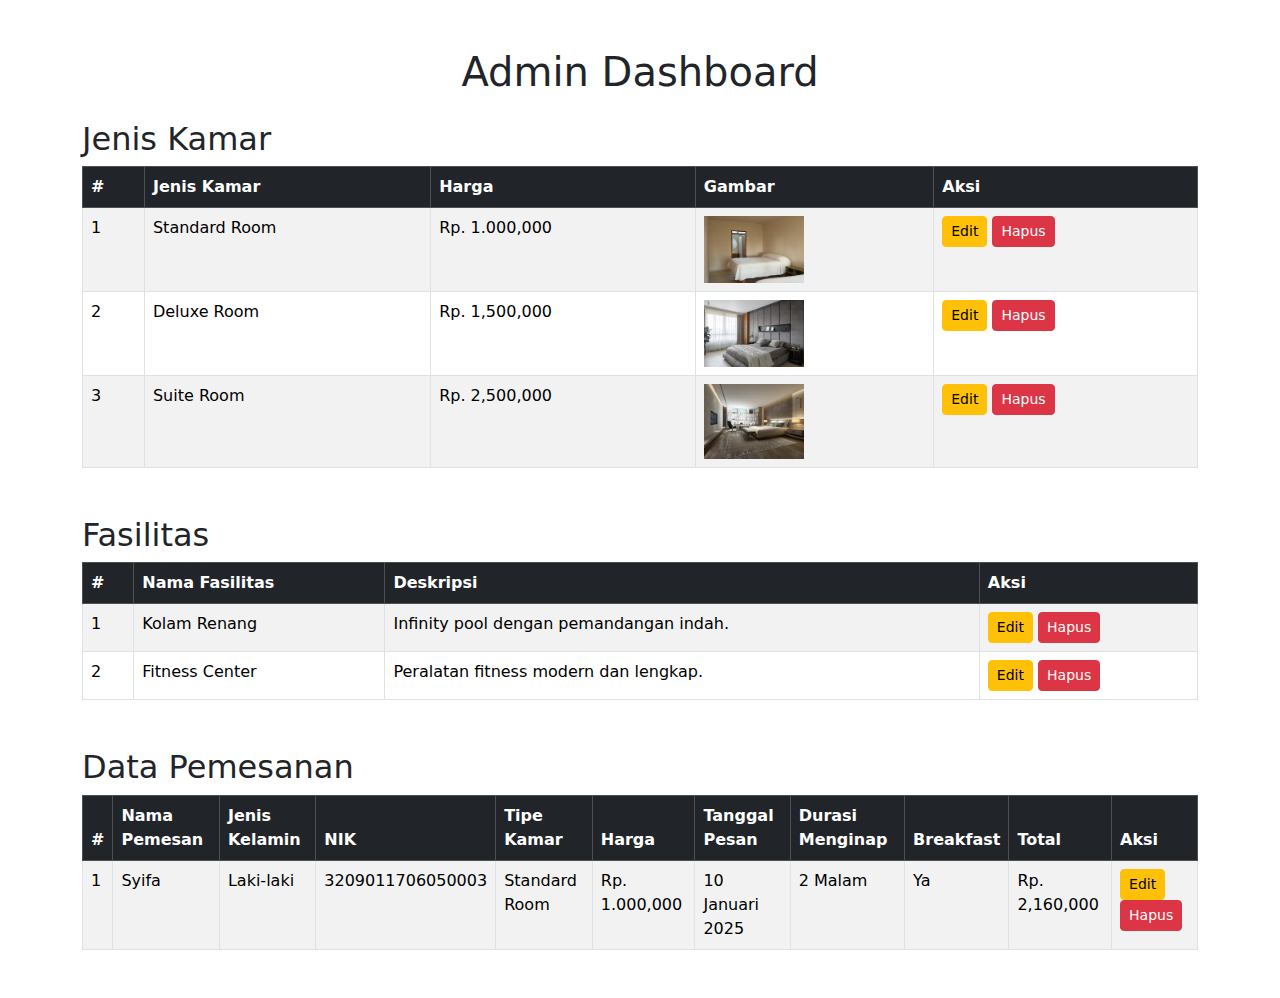
<file: Hotelku.com - Syifa/admin.html>
<!DOCTYPE html>
<html lang="en">
<head>
    <meta charset="UTF-8">
    <meta name="viewport" content="width=device-width, initial-scale=1.0">
    <title>Admin Dashboard</title>
    <link href="https://cdn.jsdelivr.net/npm/bootstrap@5.3.0/dist/css/bootstrap.min.css" rel="stylesheet">
</head>
<body>
    <div class="container my-5">
        <h1 class="text-center mb-4">Admin Dashboard</h1>

        <!-- Tabel Jenis Kamar -->
        <div class="mb-5">
            <h2>Jenis Kamar</h2>
            <table class="table table-bordered table-striped">
                <thead class="table-dark">
                    <tr>
                        <th>#</th>
                        <th>Jenis Kamar</th>
                        <th>Harga</th>
                        <th>Gambar</th>
                        <th>Aksi</th>
                    </tr>
                </thead>
                <tbody>
                    <tr>
                        <td>1</td>
                        <td>Standard Room</td>
                        <td>Rp. 1.000,000</td>
                        <td><img src="assets/Standard.avif" alt="Standard Room" style="width: 100px; height: auto;"></td>
                        <td>
                            <button class="btn btn-warning btn-sm">Edit</button>
                            <button class="btn btn-danger btn-sm">Hapus</button>
                        </td>
                    </tr>
                    <tr>
                        <td>2</td>
                        <td>Deluxe Room</td>
                        <td>Rp. 1,500,000</td>
                        <td><img src="assets/Deluxe.avif" alt="Deluxe Room" style="width: 100px; height: auto;"></td>
                        <td>
                            <button class="btn btn-warning btn-sm">Edit</button>
                            <button class="btn btn-danger btn-sm">Hapus</button>
                        </td>
                    </tr>
                    <tr>
                        <td>3</td>
                        <td>Suite Room</td>
                        <td>Rp. 2,500,000</td>
                        <td><img src="assets/Suite.avif" alt="Suite Room" style="width: 100px; height: auto;"></td>
                        <td>
                            <button class="btn btn-warning btn-sm">Edit</button>
                            <button class="btn btn-danger btn-sm">Hapus</button>
                        </td>
                    </tr>
                </tbody>
            </table>
        </div>

        <!-- Tabel Fasilitas -->
        <div class="mb-5">
            <h2>Fasilitas</h2>
            <table class="table table-bordered table-striped">
                <thead class="table-dark">
                    <tr>
                        <th>#</th>
                        <th>Nama Fasilitas</th>
                        <th>Deskripsi</th>
                        <th>Aksi</th>
                    </tr>
                </thead>
                <tbody>
                    <tr>
                        <td>1</td>
                        <td>Kolam Renang</td>
                        <td>Infinity pool dengan pemandangan indah.</td>
                        <td>
                            <button class="btn btn-warning btn-sm">Edit</button>
                            <button class="btn btn-danger btn-sm">Hapus</button>
                        </td>
                    </tr>
                    <tr>
                        <td>2</td>
                        <td>Fitness Center</td>
                        <td>Peralatan fitness modern dan lengkap.</td>
                        <td>
                            <button class="btn btn-warning btn-sm">Edit</button>
                            <button class="btn btn-danger btn-sm">Hapus</button>
                        </td>
                    </tr>
                </tbody>
            </table>
        </div>

        <!-- Tabel Data Pemesanan -->
        <div class="mb-5">
            <h2>Data Pemesanan</h2>
            <table class="table table-bordered table-striped">
                <thead class="table-dark">
                    <tr>
                        <th>#</th>
                        <th>Nama Pemesan</th>
                        <th>Jenis Kelamin</th>
                        <th>NIK</th>
                        <th>Tipe Kamar</th>
                        <th>Harga</th>
                        <th>Tanggal Pesan</th>
                        <th>Durasi Menginap</th>
                        <th>Breakfast</th>
                        <th>Total</th>
                        <th>Aksi</th>
                    </tr>
                </thead>
                <tbody>
                    <tr>
                        <td>1</td>
                        <td>Syifa</td>
                        <td>Laki-laki</td>
                        <td>3209011706050003</td>
                        <td>Standard Room</td>
                        <td>Rp. 1.000,000</td>
                        <td>10 Januari 2025</td>
                        <td>2 Malam</td>
                        <td>Ya</td>
                        <td>Rp. 2,160,000</td>
                        <td>
                            <button class="btn btn-warning btn-sm">Edit</button>
                            <button class="btn btn-danger btn-sm">Hapus</button>
                        </td>
                    </tr>
                   
        
    </div>

    <script src="https://cdn.jsdelivr.net/npm/bootstrap@5.3.0/dist/js/bootstrap.bundle.min.js"></script>
</body>
</html>
</file>
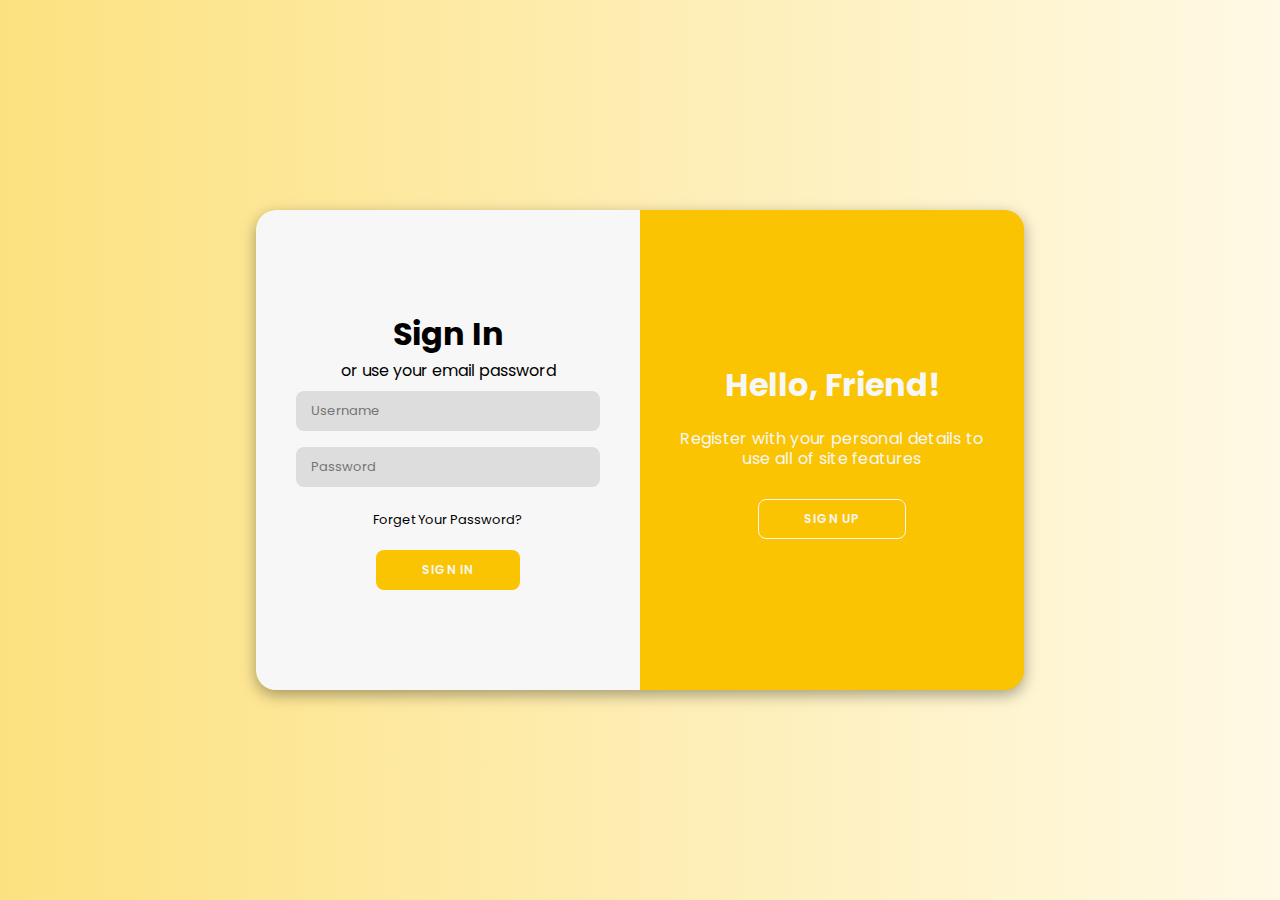
<file: Hotelku.com - Syifa/login.html>
<!DOCTYPE html>
<html lang="en">

<head>
    <meta charset="UTF-8">
    <meta name="viewport" content="width=device-width, initial-scale=1.0">
    <link rel="stylesheet" href="https://cdnjs.cloudflare.com/ajax/libs/font-awesome/6.4.2/css/all.min.css">
    <link rel="stylesheet" href="styles.css">
    <title>Modern Login Page | AsmrProg</title>
</head>

<body class="body_login">

    <div class="container" id="container">
        <div class="form-container sign-up">
            <form id="registerForm">
                <h1>Create Account</h1>
                <span>or use your email for registration</span>
                <input type="text" id="registerName" placeholder="Name" required>
                <input type="email" id="registerEmail" placeholder="Email" required>
                <input type="password" id="registerPassword" placeholder="Password" required>
                <button type="submit">Sign Up</button>
            </form>
        </div>
        <div class="form-container sign-in">
            <form id="loginForm">
                <h1>Sign In</h1>
                <span>or use your email password</span>
                <input type="text" id="loginUsername" placeholder="Username" required>
                <input type="password" id="loginPassword" placeholder="Password" required>
                <a href="#">Forget Your Password?</a>
                <button type="submit">Sign In</button>
            </form>
        </div>
        <div class="toggle-container">
            <div class="toggle">
                <div class="toggle-panel toggle-left">
                    <h1>Welcome Back!</h1>
                    <p>Enter your personal details to use all of site features</p>
                    <button class="hidden" id="login">Sign In</button>
                </div>
                <div class="toggle-panel toggle-right">
                    <h1>Hello, Friend!</h1>
                    <p>Register with your personal details to use all of site features</p>
                    <button class="hidden" id="register">Sign Up</button>
                </div>
            </div>
        </div>
    </div>

    <script>
        const container = document.getElementById('container');
        const registerBtn = document.getElementById('register');
        const loginBtn = document.getElementById('login');

        registerBtn.addEventListener('click', () => {
            container.classList.add("active");
        });

        loginBtn.addEventListener('click', () => {
            container.classList.remove("active");
        });

        // Login Form Validation
        document.getElementById('loginForm').addEventListener('submit', function (e) {
            e.preventDefault();
            const username = document.getElementById('loginUsername').value;
            const password = document.getElementById('loginPassword').value;

            if (username === 'admin' && password === 'admin1234') {
                alert('Login successful!');
                window.location.href = 'admin.html';
            } else {
                alert('Invalid username or password!');
            }
        });

        // Register Form Validation
        document.getElementById('registerForm').addEventListener('submit', function (e) {
            e.preventDefault();
            const name = document.getElementById('registerName').value;
            const email = document.getElementById('registerEmail').value;
            const password = document.getElementById('registerPassword').value;

            if (name && email && password) {
                alert('Registration successful!');
                window.location.href = 'admin.html';
            } else {
                alert('Please fill in all the fields.');
            }
        });
    </script>
</body>
</html>
</file>
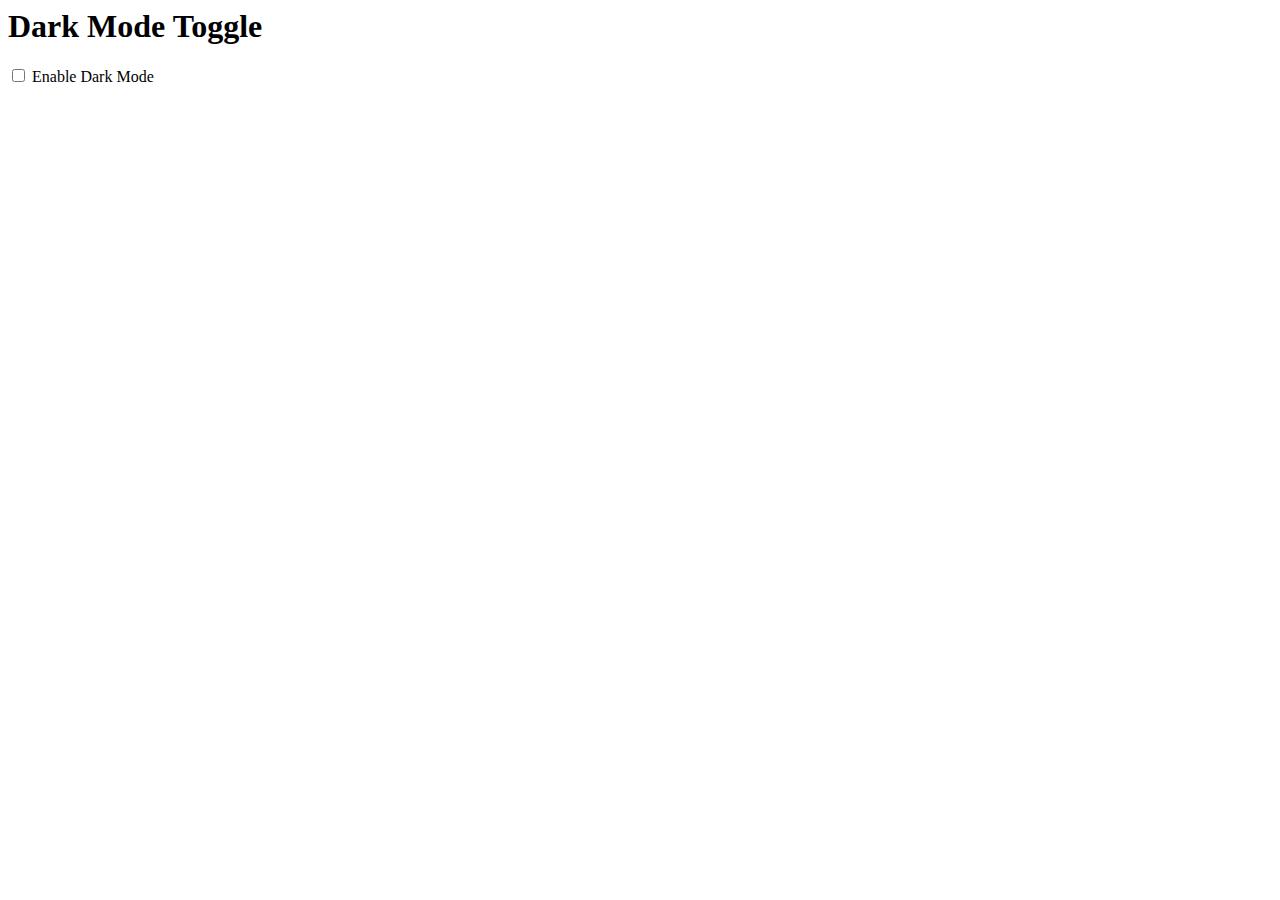
<file: Hotelku.com - Syifa/latihan/draft2.html>
<body>
  <div class="container">
    <h1>Dark Mode Toggle</h1>
    <div class="toggle-container">
      <label>
        <input type="checkbox" id="darkModeToggle">
        Enable Dark Mode
      </label>
    </div>
  </div>

  
  <script>
    const toggleDarkMode = document.getElementById('darkModeToggle');

    toggleDarkMode.addEventListener('change', function () {
      const root = document.documentElement;

      if (this.checked) {
        alert("Toggle Aktif! Mode Gelap Dihidupkan.");
        root.style.setProperty('--background-color', '#121212');
        root.style.setProperty('--text-color', '#ffffff');
        root.style.setProperty('--primary-color', '#1e90ff');
      } else {
        root.style.setProperty('--background-color', '#ffffff');
        root.style.setProperty('--text-color', '#000000');
        root.style.setProperty('--primary-color', '#007bff');
      }
    });
  </script>
</file>
<file: Hotelku.com - Syifa/styles.css>
@import url("https://fonts.googleapis.com/css2?family=Poppins:wght@400;500;600;700;800&display=swap");

:root {
  --primary-color: #fac402;
  --primary-color-dark: #ffc800;
  --text-dark: #474747;
  --text-light: #646464; 
  --extra-light: #ffd95c;
  --white: #f7f7f7;
  --dark: #212121;
  --max-width: 1200px;
  --book-container: rgba(255, 255, 255, 0.7);
  --overlay:rgba(0, 0, 0, 0.2);
  --gradient1: rgba(250, 196, 2, 0.5);
  --gradient2: rgba(255, 201, 0, 0.1); 
  --special-body: #000408;
}

* {
  margin: 0;
  padding: 0;
  box-sizing: border-box;
  scrollbar-width: none;
}

.section__container {
  max-width: var(--max-width);
  margin: auto;
  padding: 5rem 1rem;
}

.section__header {
  font-size: 2rem;
  font-weight: 600;
  color: var(--text-dark);
  text-align: center;
}

.header__container p {
  font-size: 1.2rem;
  color: red;
}

a {
  text-decoration: none;
}

img {
  width: 100%;
  display : flex;
}

body {
  font-family: "Poppins", sans-serif;
  background-color: var(--white);
}

input[type ="date" i] {
  padding: 0.5rem;
  color: var(--text-dark);
}

nav {
  max-width: var(--max-width);
  margin: auto;
  padding: 2rem 1rem;
  display: flex;
  align-items: center;
  justify-content: space-between;
  }

.nav__logo {
  font-size: 2.5rem;
  font-weight: 600;
  color: var(--text-dark);
  transition: all 0.3 ease-in-out;
}

.nav__logo i {
  width: 4rem;
  color: var(--primary-color);
  transform: translateY(4px);
}

.nav__links {
  list-style: none;
  display: flex;
  align-items: center;
  gap: 2rem;
}

.link a {
  font-weight: 500;
  color: var(--text-light);
  transition: 0.3s;
}

.link a:hover {
  color: var(--primary-color);
  font-size: 1.5rem;
}

.hamburger {
  display: none;
  cursor: pointer;
  flex-direction: column;
  gap: 5px;
}

.hamburger span {
  display: block;
  width: 25px;
  height: 3px;
  background-color: var(--text-dark);
  transition: all 0.3s ease;
}

.nav__links {
  list-style: none;
  display: flex;
  align-items: center;
  gap: 2rem;
  transition: transform 0.3s ease;
}

@media (max-width: 900px) {
  .hamburger {
    display: flex;
  }

  .nav__links {
    display: none;
    flex-direction: column;
    position: absolute;
    top: 100%;
    left: 0;
    background-color: var(--white);
    width: 100%;
    transform: translateY(-400%);
    box-shadow: 0px 5px 10px rgba(0, 0, 0, 0.1);
  }

  .nav__links.active {
    transform: translateY(0);
  }
}

.header__container {
  padding: 1rem 1rem 5rem 1rem;
}

.header__image__container {
  position: relative;
  min-height: 500px;
  background-image: linear-gradient(
      to right,
      var(--gradient1),
      var(--gradient2)    
      ),
    url("assets/header.jpg");
  background-position: center center;
  background-size: cover;
  background-repeat: no-repeat;
  border-radius: 2rem;
}

.header__content {
  max-width: 600px;
  padding: 5rem 2rem;
}

.header__content h1 {
  margin-bottom: 1rem;
  font-size: 3.5rem;
  line-height: 4rem;
  font-weight: 600;
  color: white;
}

.header__content p {
  color: white;
  font-size: 1.2rem;
}

.booking__container {
  position: absolute;
  bottom: -7rem;
  left: 50%;
  transform: translateX(-50%);
  width: calc(100% - 6rem);
  display: flex;
  align-items: center;
  gap: 1rem;
  padding: 3rem 2rem;
  border-radius: 2rem;
  background-color: var(--book-container);
  -webkit-backdrop-filter: blur(10px);
  backdrop-filter: blur(10px);
  box-shadow: 5px 5px 30px rgba(0, 0, 0, 0.1); 
}

.booking__container p {
  color: var(--primary-color-dark);
}

.booking__container form {
  width: 100%;
  flex: 1;
  display: grid;
  grid-template-columns: repeat(5, 1fr);
  gap: 1rem;
}

.booking__container .input__group {
  width: 100%;
  position: relative;
  color: var(--white);
}

.booking__container label {
  /* background-color: var(--white); */
  position: absolute;
  top: 50%;
  left: 0;
  transform: translateY(-20%);
  font-size: 1.5rem;
  font-weight: 500;
  color: var(--text-dark);
  pointer-events: none;
  transition: 0.3s;
}

.booking__container input {
  width: 100%;
  padding: 12px 0;
  font-size: 1rem;
  outline: none;
  border: none;
  background-color: transparent;
  border-top: 1px solid var(--primary-color); /* Garis berada di atas input */
  color: var(--text-primary-color);
  margin-top: 1.5rem; /* Memberikan ruang untuk label di atas */
}

.booking__container input:focus ~ label {
  font-size: 1rem;
  top: 5rem;
  display: block;
  color: transparent;
}

#input_hide {
  color: transparent;
}
#input_hide:focus {
  font-size: 1rem;
  color: var(--text-dark);
}

.booking__container .form__group p {
  margin-top: 0.5rem;
  font-size: 1rem;
  color: var(--text-dark);
}

.booking__container .btn {
  /* transform: translateX(3rem); */
  justify-content: center;
  align-items: center;
  /* width: 6rem;
  height: 0 rem; */
  padding: 1rem;
  /* outline: none; */
  border: none;
  font-size: 2.5rem;
  color: white;
  background-color: var(--primary-color);
  border-radius: 3rem 3rem 3rem 0rem;
  cursor: pointer;
  transition: all 0.3s ease-in-out;

  
  /* transform: translateX(5rem); */
}

.booking__container .btn:hover {
  background-color: var(--primary-color-dark);
  transform: scale(1.01);
  border-radius: 3rem 3rem 3rem 3rem;
  box-shadow: rgba(0, 0, 0, 0.2);
}

.popular__grid {
  margin-top: 4rem;
  display: grid;
  grid-template-columns: repeat(3, 1fr);
  gap: 2rem;
}

.popular__card {
  overflow: hidden;
  border-radius: 1rem;
  box-shadow: 5px 5px 20px rgba(0, 0, 0, 0.1);
}

.popular__content {
  padding: 1rem;
}

.popular__card__header {
  display: flex;
  align-items: center;
  justify-content: space-between;
  gap: 1rem;
  margin-bottom: 0.5rem;
}

.popular__card__header h4 {
  font-size: 1.2rem;
  font-weight: 600;
  color: var(--text-dark);
}

.popular__content p {
  color: var(--text-light);
}

.client {
  background-color: var(--extra-light);
}

.client__grid {
  margin-top: 4rem;
  display: grid;
  grid-template-columns: repeat(3, 1fr);
  gap: 2rem;
}

.client__card {
  padding: 2rem;
  background-color: var(--white);
  border-radius: 1rem;
  box-shadow: 5px 5px 20px rgba(0, 0, 0, 0.1);
}

.client__card img {
  max-width: 80px;
  margin: auto;
  margin-bottom: 1rem;
  border-radius: 100%;
}

.client__card p {
  text-align: center;
  color: var(--text-dark);
}

.reward__container {
  padding: 2rem;
  text-align: center;
  border-radius: 2rem;
  box-shadow: 5px 5px 30px rgba(0, 0, 0, 0.1);
}

.reward__container p {
  margin-bottom: 1rem;
  font-weight: 600;
  color: var(--text-light);
}

.reward__container h4 {
  max-width: 500px;
  margin: auto;
  margin-bottom: 1rem;
  font-size: 2rem;
  font-weight: 600;
  color: var(--text-dark);
}

.reward__btn {
  padding: 1rem 3rem;
  outline: none;
  border: none;
  font-size: 1rem;
  color: var(--white);
  background-color: var(--primary-color);
  border-radius: 1rem;
  cursor: pointer;
  transition: 0.3s;
}

.reward__btn:hover {
  background-color: var(--primary-color-dark);
}

.footer {
  background-color: var(--extra-light);
}

.footer__container {
  display: grid;
  grid-template-columns: 2fr repeat(3, 1fr);
  gap: 5rem;
}

.footer__col h3 {
  margin-bottom: 1rem;
  font-size: 1.5rem;
  font-weight: 600;
  color: var(--text-dark);
}

.footer__col h4 {
  margin-bottom: 1rem;
  font-size: 1.2rem;
  font-weight: 600;
  color: var(--text-dark);
}

.footer__col p {
  margin-bottom: 1rem;
  color: var(--text-light);
  cursor: pointer;
  transition: 0.3s;
}

.footer__col p:hover {
  color: var(--text-dark);
}

.footer__bar {
  position: relative;
  max-width: var(--max-width);
  margin: auto;
  padding: 1rem;
  font-size: 0.9rem;
  font-weight: 500;
  color: var(--text-light);
  text-align: right;
  overflow: hidden;
}

.footer__bar::before {
  position: absolute;
  content: "";
  top: 50%;
  right: 28rem;
  transform: translateY(-50%);
  width: 20rem;
  height: 2px;
  background-color: var(--text-light);
}

@media (width < 900px) {
  .booking__container form {
    grid-template-columns: repeat(2, 1fr);
  }

  .popular__grid {
    grid-template-columns: repeat(2, 1fr);
    gap: 1rem;
  }

  .client__grid {
    grid-template-columns: repeat(2, 1fr);
    gap: 1rem;
  }

  .footer__container {
    grid-template-columns: repeat(2, 1fr);
  }
  .overlay form {
    grid-template-columns: repeat(2, 1fr);
  }
  .overlay {
    flex-direction: column; /* Ubah layout menjadi vertikal */
  }
  .overlay .button_grup{
      grid-template-columns: 1fr 1fr;
      gap: 3rem;
      margin-top: 1rem;
    }  
  

}

@media (min-width: 900px) {
  .overlay .btn1 {
    grid-column: 2; /* Kolom ke-2 */
    grid-row: 3;    /* Baris ke-3 */
    }
  .overlay .btn2 {
    grid-column: 3; /* Kolom ke-3 */
    grid-row: 3;    /* Baris ke-3 */
  }
}


@media (width < 600px) {
  .nav__links {
    display: none;
  }

  .header__container {
    padding-bottom: 25rem;
  }

  .booking__container {
    flex-direction: column;
    bottom: -25rem;
    }

  .booking__container form {
    grid-template-columns: repeat(1, 1fr);
  }

  .popular__grid {
    grid-template-columns: repeat(1, 1fr);
  }

  .client__grid {
    grid-template-columns: repeat(1, 1fr);
  }

  .footer__container {
    gap: 2rem;
  }
  .overlay form {
    grid-template-columns: 1fr;
  }

}


/* * {
  margin: 0;
  padding: 0;
  box-sizing: border-box;
  transition: 0.5s;
} */

input#tombol {
  display: none;
}

.nav__button {
  width: auto;
  height: auto;
  display: flex;
  align-items: center;
  justify-content: center;
  background: var(--white);
}

 .button {
  width: 4.5rem;
  height: 2.5rem;
  border-radius: 2rem;
  background: #F3F3F3;
  box-shadow: 10px 10px 30px rgba(0, 0, 0, 0.05) inset;
  cursor: pointer;
  position: relative;
  transition: 0.3s;
}

.circle {
  width: 2rem;
  height: 2rem;
  border-radius: 2rem;
  background: white;
  box-shadow: 10px 10px 20px rgba(0, 0, 0, 0.05),
  -10px -10px 30px rgba(0, 0, 0, 0.05) inset;
  position: absolute;
  top: 50%;
  left: 0%;
  transform: translate(12%, -50%);
  display: flex;
  align-items: center;
  justify-content: center;
  overflow: hidden;
  transition: 0.3s;
}
.circle svg {
  width: 1rem;
  position: absolute;
  transition: 0.3s;
}
.sun {
  color: #FFD600;
  margin-top: 0%;
  opacity: 1;
  transition: 0.3s;
}
.moon {
  margin-top: -150%;
  color: white;
  opacity: 0;
}

input[type=checkbox]:checked + .nav__button label {
  background: #1F1F21;
  box-shadow: 10px 10px 30px rgba(0, 0, 0, 0.5) inset;
  transition: 0.3s;
}
input[type=checkbox]:checked + .nav__button label .circle {
  left: 100%;
  transform: translate(-110%, -50%);
  background: #2C2C2F;
  box-shadow: 10px 10px 30px rgba(0, 0, 0, 0.5),
  -10px -10px 30px rgba(0, 0, 0, 0.5) inset;
  transition: 0.3s;
}
input[type=checkbox]:checked + .nav__button label .circle .sun {
  margin-top: 150%;
  opacity: 0;
  transition: 0.3s;
}
input[type=checkbox]:checked + .nav__button label .circle .moon {
  margin-top: 0%;
  opacity: 1;
  transition: all 0.3s ease-in-out;
}
label:active .circle {
  width: 1rem
}

/* Style login page */

  @import url('https://fonts.googleapis.com/css2?family=Montserrat:wght@300;400;500;600;700&display=swap');

  :root {
    --primary-color: #fac402;
    --primary-color-dark: #ffc800;
    --text-dark: #474747;
    --text-light: #646464; 
    --extra-light: #ffd95c;
    --white: #f7f7f7;
    --dark: #212121;
    --max-width: 1200px;
    --book-container: rgba(255, 255, 255, 0.7);
    --overlay:rgba(0, 0, 0, 0.2);
    --gradient1: rgba(250, 196, 2, 0.5);
    --gradient2: rgba(255, 201, 0, 0.1); 
    --special-body: #000408;
  }

*{
    margin: 0;
    padding: 0;
    box-sizing: border-box;
    font-family: 'Poppins', sans-serif;
}

  .body_login{
    background-color: white;
    background: linear-gradient(to right, var(--gradient1), var(--gradient2));
    display: flex;
    align-items: center;
    justify-content: center;
    flex-direction: column;
    height: 100vh;
}

.container{
    background-color: var(--primary-color);
    border-radius: 20px;
    box-shadow: 0 5px 15px rgba(0, 0, 0, 0.35);
    position: relative;
    overflow: hidden;
    width: 768px;
    max-width: 100%;
    min-height: 480px;
}

.container p{
    font-size: 1rem;
    line-height: 20px;
    letter-spacing: 0.3px;
    margin: 20px 0;
}

.container span{
    font-size: 1rem;
}

.container a{
    color: var(--primary-dark);
    font-size: 13px;
    text-decoration: none;
    margin: 15px 0 10px;
}

.container button{
    background-color: var(--primary-color);
    color: var(--white);
    font-size: 12px;
    padding: 10px 45px;
    border: 1px solid transparent;
    border-radius: 8px;
    font-weight: 600;
    letter-spacing: 0.5px;
    text-transform: uppercase;
    margin-top: 10px;
    cursor: pointer;
}

.container button.hidden{
    background-color: transparent;
    border-color: var(--white);
}

.container form{
    background-color: var(--white);
    display: flex;
    align-items: center;
    justify-content: center;
    flex-direction: column;
    padding: 0 40px;
    height: 100%;
}

.container input{
    background-color: rgba(0, 0, 0, 0.1);
    border: none;
    margin: 8px 0;
    padding: 10px 15px;
    font-size: 13px;
    border-radius: 8px;
    width: 100%;
    outline: none;
}

.form-container{
    position: absolute;
    top: 0;
    height: 100%;
    transition: all 0.6s ease-in-out;
}

.sign-in{
    left: 0;
    width: 50%;
    z-index: 2;
}

.container.active .sign-in{
    transform: translateX(100%);
}

.sign-up{
    left: 0;
    width: 50%;
    opacity: 0;
    z-index: 1;
}

.container.active .sign-up{
    transform: translateX(100%);
    opacity: 1;
    z-index: 5;
    animation: move 0.6s;
}

@keyframes move{
    /* 0%, 49.99%{
        opacity: 0;
        z-index: 1;
    } */
    /* 50%, 100%{
        opacity: 1;
        z-index: 5;
    } */
}

/* .social-icons{
    margin: 20px 0;
} */

/* .social-icons a{
    border: 1px solid #ccc;
    border-radius: 20%;
    display: inline-flex;
    justify-content: center;
    align-items: center;
    margin: 0 3px;
    width: 40px;
    height: 40px;
} */

.toggle-container{
    position: absolute;
    top: 0;
    left: 50%;
    width: 50%;
    height: 100%;
    overflow: hidden;
    transition: all 0.6s ease-in-out;
    border-radius: 0px ;
    z-index: 1000;
}

.container.active .toggle-container{
    transform: translateX(-100%);
    border-radius: 0px;
}

.toggle{
    background-color: var(--primary-color);
    height: 100%;
    background: var(--primary-color);
    color: var(--white);
    position: relative;
    left: -100%;
    height: 100%;
    width: 200%;
    transform: translateX(0);
    transition: all 0.6s ease-in-out;
}

.container.active .toggle{
    transform: translateX(50%);
}

.toggle-panel{
    position: absolute;
    width: 50%;
    height: 100%;
    display: flex;
    align-items: center;
    justify-content: center;
    flex-direction: column;
    padding: 0 30px;
    text-align: center;
    top: 0;
    transform: translateX(0);
    transition: all 0.6s ease-in-out;
}

.toggle-left{
    transform: translateX(-200%);
}

.container.active .toggle-left{
    transform: translateX(0);
}

.toggle-right{
    right: 0;
    transform: translateX(0);
}

.container.active .toggle-right{
    transform: translateX(200%);
}
</file>
